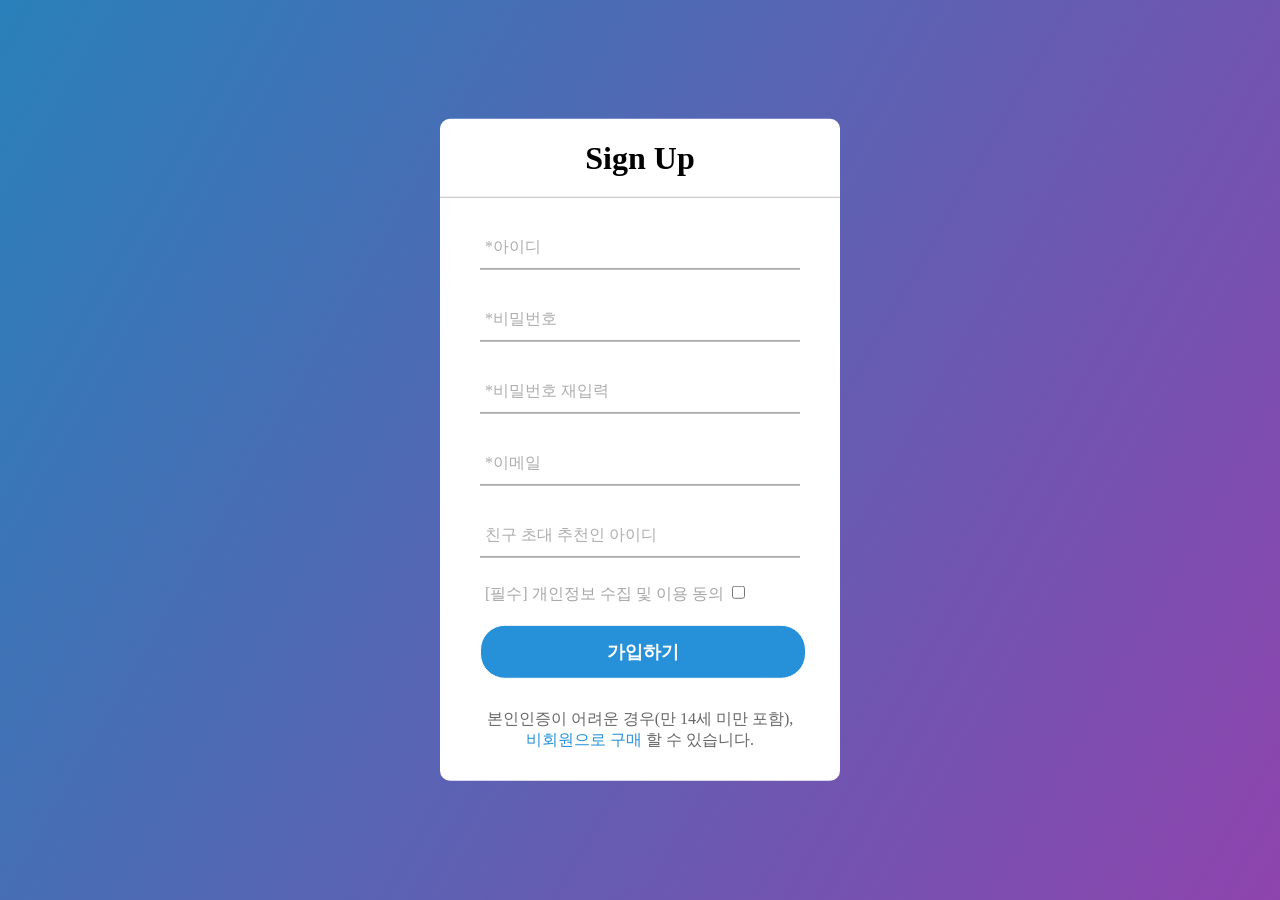
<file: 회원가입/회원가입.html>
<!DOCTYPE html>
<html lang="en">
  <head>
    <meta charset="UTF-8" />
    <meta http-equiv="X-UA-Compatible" content="IE=edge" />
    <meta name="viewport" content="width=device-width, initial-scale=1.0" />
    <title>상원쇼핑몰</title>
    <style>
      body {
        margin: 0;
        padding: 0;
        background: linear-gradient(120deg, #2980b9, #8e44ad);
        height: 100vh;
        overflow: hidden;
        box-sizing: border-box;
      }

      .container {
        position: absolute;
        top: 50%;
        left: 50%;
        transform: translate(-50%, -50%);
        width: 400px;
        background: white;
        border-radius: 10px;
      }

      .container h1 {
        text-align: center;
        padding: 0 0 20px 0;
        border-bottom: 1px solid silver;
      }

      .login-form {
        padding: 0 40px;
      }

      .txt-field {
        position: relative;
        border-bottom: 2px solid #adadad;
        margin: 30px 0;
      }

      .txt-field input {
        width: 100%;
        padding: 0 5px;
        height: 40px;
        font-size: 16px;
        border: none;
        outline: none;
      }

      .txt-field input:focus ~ label,
      .txt-field input:valid ~ label {
        top: -5px;
        color: #2691d9;
        transition: 0.5s;
        font-size: 13px;
      }

      .txt-field label {
        position: absolute;
        top: 50%;
        left: 5px;
        color: #adadad;
        transform: translateY(-50%);
        font-size: 16px;
        pointer-events: none;
      }

      .pass {
        margin: -5px 0 20px 5px;
        color: #a6a6a6;
        cursor: pointer;
      }

      .pass:hover {
        text-decoration: underline;
      }

      .login-btn {
        width: 100%;
        height: 50px;
        border: 1px solid;
        background: #2691d9;
        border-radius: 25px;
        font-size: 18px;
        text-align: center;
        color: white;
        font-weight: 700;
        cursor: pointer;
        outline: none;
      }

      .signup-link {
        margin: 30px 0;
        text-align: center;
        font-size: 16px;
        color: #666666;
      }

      .signup-link a {
        color: #2691d9;
        text-decoration: none;
      }

      .signup-link a:hover {
        text-decoration: underline;
      }
      .login-btn:hover {
        transition: 1s;
        background-color: #fff;
        color: #2691d9;
      }
    </style>
  </head>
  <body>
    <div class="container">
      <h1>Sign Up</h1>
      <div class="login-form">
        <div class="txt-field">
          <input id="userId" type="text" required />
          <label>*아이디</label>
        </div>
        <div class="txt-field">
          <input id="userPassword" type="password" required />
          <label>*비밀번호</label>
        </div>
        <div class="txt-field">
          <input id="userRePassword" type="password" required />
          <label>*비밀번호 재입력</label>
        </div>
        <div class="txt-field">
          <input id="userEmail" type="email" required />
          <label>*이메일</label>
        </div>
        <div class="txt-field">
          <input id="friendId" type="email" required />
          <label>친구 초대 추천인 아이디</label>
        </div>
        <div class="pass">
          <label for="login-status">[필수] 개인정보 수집 및 이용 동의</label>
          <input type="checkbox" id="login-status" value="stay" />
        </div>
        <input
          class="login-btn"
          type="butten"
          value="가입하기"
          onclick="doJoin()"
        />
        <div class="signup-link">
          본인인증이 어려운 경우(만 14세 미만 포함),
          <a href="#" onclick="doClick();">비회원으로 구매</a> 할 수 있습니다.
        </div>
      </div>
    </div>
    <script
      src="https://code.jquery.com/jquery-3.6.1.js"
      integrity="sha256-3zlB5s2uwoUzrXK3BT7AX3FyvojsraNFxCc2vC/7pNI="
      crossorigin="anonymous"
    ></script>
    <script>
      /*
        난이도 하 (문제 1 ~ 5번 조건 불일치 시 alert 출력)
        문제1. 아이디는 5글자 - 11자입니다. 
        문제2. 비밀번호는 최소 8자 입니다.
        문제3. 비밀번호와 비밀번호재입력은 일치해야 합니다.
        문제4. 아이디 부터 이메일까지는 필수입력란 입니다.
        문제5. 개인정보 수집 및 이용동의는 체크해야 합니다. 
        문제6. 비회원으로 구매 클릭 시 "서비스 점검 중 입니다." alert 출력

        난이도 중
        문제1. 이메일은 gmail.com , naver.com , hanmail.net만 사용가능 합니다.
        다른 이메일을 입력하면 "사용할 수 없는 이메일입니다." alert 출력
        문제2. 아이디의 모든 대문자를 대응되는 소문자로 치환합니다. ex) HYUNSANGWON -> hyunsangwon

        모든 조건 만족하면 "신규회원가입완료 500포인트 지급!" alert 출력
        */

      // 쌤 답안
      let doJoin = () => {
        //제이쿼리로 값 가져오기
        let userId = $('#userId').val();
        //1번 아이디는 5글자 - 11자입니다.
        if (userId.length < 5 || userId.length > 11) {
          alert('아이디는 5글자 - 11자입니다.');
          $('#userId').focus();
          return false;
        }
        //문제2. 비밀번호는 최소 8자 입니다.
        let userPassword = $('#userPassword').val();
        let userRePassword = $('#userRePassword').val();
        if (userPassword.length < 8) {
          alert('최소 8자 입니다.');
          $('#userPassword').focus();
          return false;
        }
        if (userRePassword.length < 8) {
          alert('최소 8자 입니다.');
          $('#userRePassword').focus();
          return false;
        }
        //문제3. 비밀번호와 비밀번호재입력은 일치해야 합니다.
        if (userPassword !== userRePassword) {
          alert('비밀번호가 서로 달라용~ 😡');
          return false;
        }
        //문제4. 아이디 부터 이메일까지는 필수입력란 입니다.
        if (userId === '') {
          alert('값을 입력하세요! 😢');
          $('#userId').focus();
          return false;
        }
        if (userPassword === '') {
          alert('값을 입력하세요! 😢');
          $('#userPassword').focus();
          return false;
        }
        if (userRePassword === '') {
          alert('값을 입력하세요! 😢');
          $('#userRePassword').focus();
          return false;
        }
        let userEmail = $('#userEmail').val();
        if (userEmail === '') {
          alert('값을 입력하세요! 😢');
          $('#userEmail').focus();
          return false;
        }
        //문제5. 개인정보 수집 및 이용동의는 체크해야 합니다.
        let loginStatus = $('#login-status').is(':checked');
        if (!loginStatus) {
          alert('개인정보 수집 및 이용동의는 체크해야 합니다. ');
          $('#login-status').focus();
          return false;
        }

        //문제1. 이메일은 gmail.com , naver.com , hanmail.net만 사용가능 합니다.
        //다른 이메일을 입력하면 "사용할 수 없는 이메일입니다." alert 출력
        const EMAIL = ['gmail.com', 'naver.com', 'hanmail.net'];
        let inputEmail = userEmail.split('@');
        let count = 0;

        for (let i = 0; i < EMAIL.length; i++) {
          if (inputEmail[1] === EMAIL[i]) {
            ++count;
          }
        }

        if (count <= 0) {
          alert('사용할 수 없는 이메일입니다.');
          return false;
        }
        // 문제2. 아이디의 모든 대문자를 대응되는 소문자로 치환합니다. ex) HYUNSANGWON -> hyunsangwon
        console.log(userId.toLowerCase());

        alert('회원가입 완료 🎉🎊🎈');
      };

      let doClick = () => {
        alert('서비스 점검 중 입니다.');
      };
    </script>
  </body>
</html>
</file>
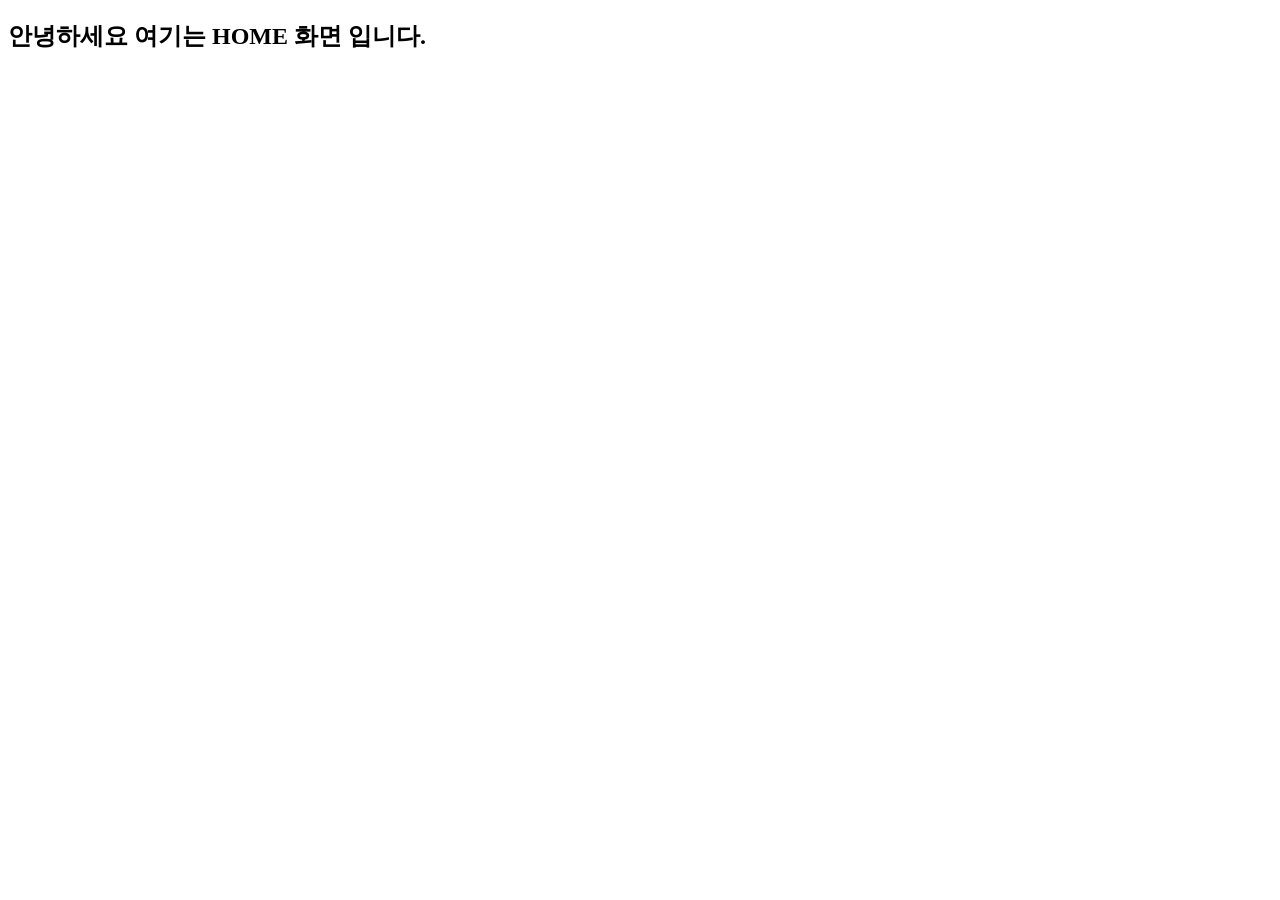
<file: demo/src/main/resources/templates/home.html>
<!DOCTYPE html>
<html>
<head>
<meta charset="UTF-8">
<title>Insert title here</title>
</head>
<body>
	<h2>안녕하세요 여기는 HOME 화면 입니다.</h2>
</body>
  <script src="https://code.jquery.com/jquery-3.6.1.js"
    integrity="sha256-3zlB5s2uwoUzrXK3BT7AX3FyvojsraNFxCc2vC/7pNI="
    crossorigin="anonymous"></script>
<script type="text/javascript">
	kkk();
	
	function kkk(){
		$.ajax({
	    	url: 'http://192.168.0.41:8080/home',
	    	type: 'GET',
	    	dataType: 'json',
		    success: function (response) {
		        	console.log(response);
		    }
	    });
	    
	}

</script>
</html>
</file>
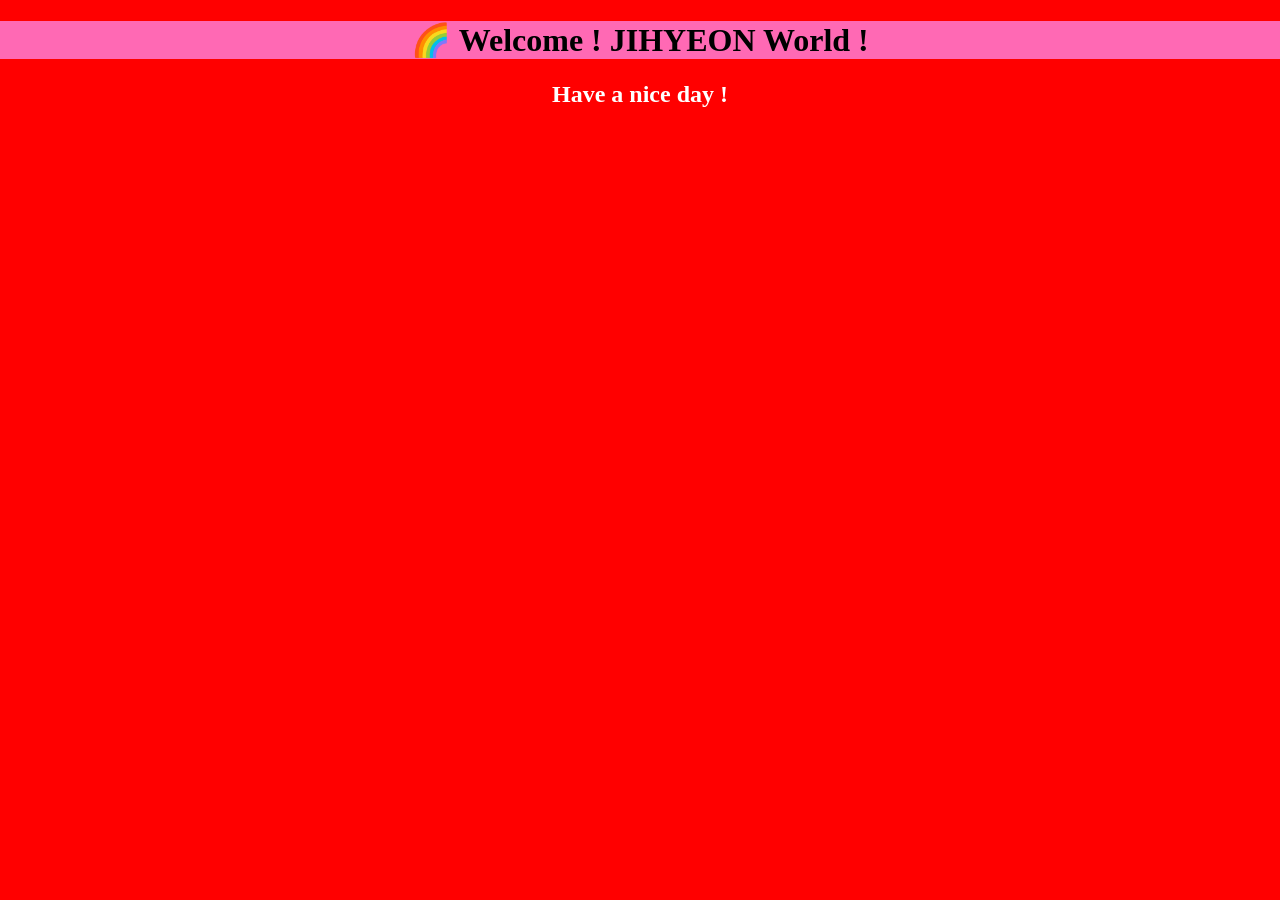
<file: demo/src/main/resources/templates/jihyeon.html>
<!DOCTYPE html>
<html>
<head>
<meta charset="UTF-8">
<title>Insert title here</title>
<style>
body{
	margin: 0;
	padding: 0;
	box-sizing: border-box;
	text-align: center;
	}
	body{
	background: red;
	}
	h1{
	background: hotpink;
	}
	h2{
	color: white;
	}
</style>
</head>
<body>
	<h1> 🌈 Welcome ! JIHYEON World ! </h1>
	<h2> Have a nice day ! </h2>
</body>
</html>
</file>
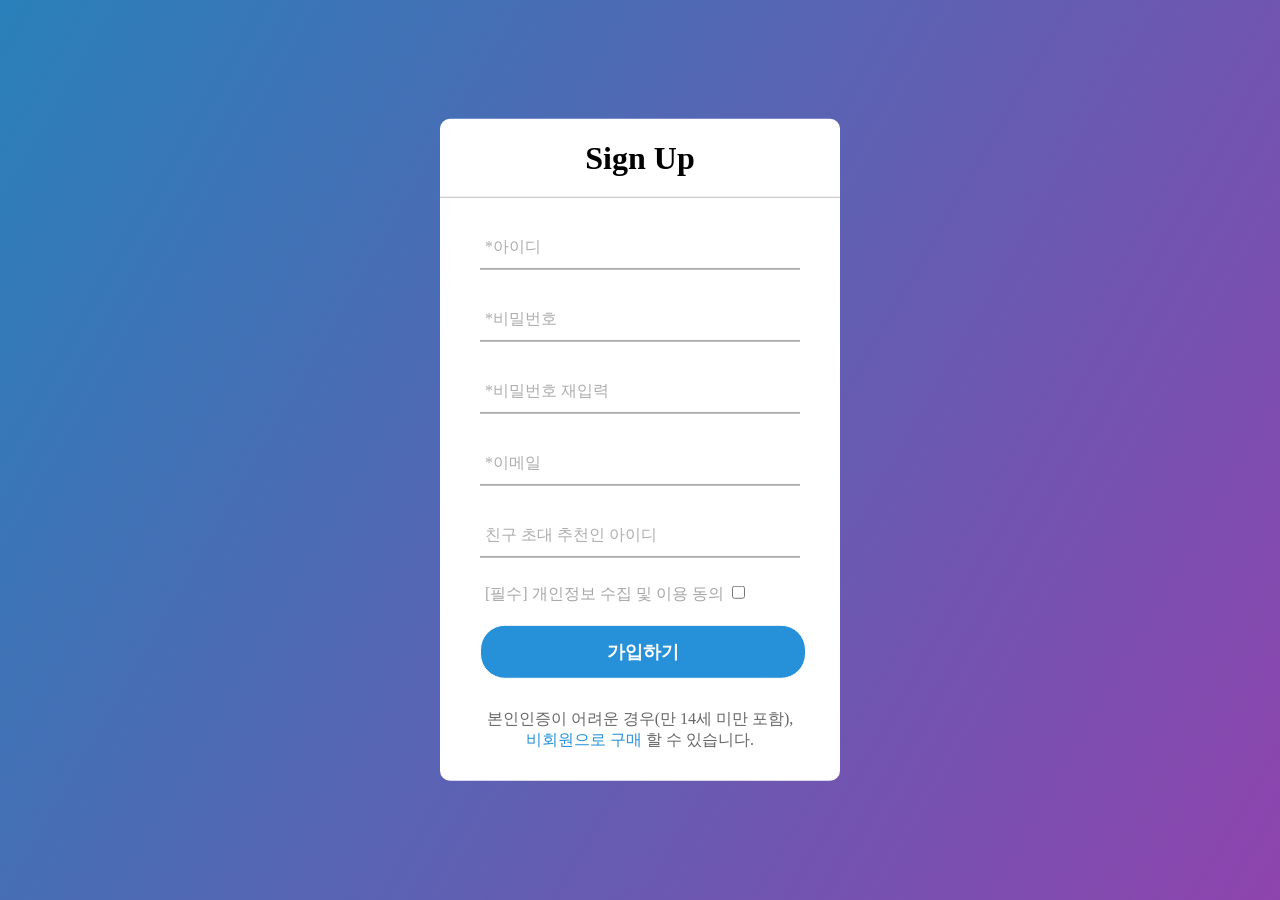
<file: demo/src/main/resources/templates/login.html>
<!DOCTYPE html>
<html lang="en">
  <head>
    <meta charset="UTF-8" />
    <meta http-equiv="X-UA-Compatible" content="IE=edge" />
    <meta name="viewport" content="width=device-width, initial-scale=1.0" />
    <title>상원쇼핑몰</title>
    <style>
    body {
    margin: 0;
    padding: 0;
    background: linear-gradient(120deg, #2980b9, #8e44ad);
    height: 100vh;
    overflow: hidden;
    box-sizing: border-box;
    }

    .container {
    position: absolute;
    top: 50%;
    left: 50%;
    transform: translate(-50%, -50%);
    width: 400px;
    background: white;
    border-radius: 10px;
    }

    .container h1 {
    text-align: center;
    padding: 0 0 20px 0;
    border-bottom: 1px solid silver;
    }

    .login-form {
    padding: 0 40px;
    }

    .txt-field {
    position: relative;
    border-bottom: 2px solid #adadad;
    margin: 30px 0;
    }

    .txt-field input {
    width: 100%;
    padding: 0 5px;
    height: 40px;
    font-size: 16px;
    border: none;
    outline: none;
    }

    .txt-field input:focus ~ label,
    .txt-field input:valid ~ label {
    top: -5px;
    color: #2691d9;
    transition: 0.5s;
    font-size: 13px;
    }

    .txt-field label {
    position: absolute;
    top: 50%;
    left: 5px;
    color: #adadad;
    transform: translateY(-50%);
    font-size: 16px;
    pointer-events: none;
    }

    .pass {
    margin: -5px 0 20px 5px;
    color: #a6a6a6;
    cursor: pointer;
    }

    .pass:hover {
    text-decoration: underline;
    }

    .login-btn {
    width: 100%;
    height: 50px;
    border: 1px solid;
    background: #2691d9;
    border-radius: 25px;
    font-size: 18px;
    text-align: center;
    color: white;
    font-weight: 700;
    cursor: pointer;
    outline: none;
    }

    .signup-link {
    margin: 30px 0;
    text-align: center;
    font-size: 16px;
    color: #666666;
    }

    .signup-link a {
    color: #2691d9;
    text-decoration: none;
    }

    .signup-link a:hover {
    text-decoration: underline;
    }
    .login-btn:hover{
      transition: 1s;
      background-color: #fff;
      color: #2691d9;
    }
    </style>
  </head>
  <body>
    <div class="container">
      <h1>Sign Up</h1>
      <div class="login-form">
        <div class="txt-field">
          <input id="userId" type="text" required />
          <label>*아이디</label>
        </div>
        <div class="txt-field">
          <input id="userPassword" type="password" required />
          <label>*비밀번호</label>
        </div>
        <div class="txt-field">
            <input id="userRePassword" type="password" required />
            <label>*비밀번호 재입력</label>
        </div>
        <div class="txt-field">
            <input id="userEmail" type="email" required />
            <label>*이메일</label>
        </div>
        <div class="txt-field">
            <input id="friendId" type="email" required />
            <label>친구 초대 추천인 아이디</label>
        </div>
        <div class="pass">
          <label for="login-status">[필수] 개인정보 수집 및 이용 동의</label>
          <input type="checkbox" id="login-status" value="stay" />
        </div>
        <input class="login-btn" type="butten" value="가입하기" onclick="doJoin()"/>
        <div class="signup-link">본인인증이 어려운 경우(만 14세 미만 포함), <a href="#" onclick="doClick();">비회원으로 구매</a> 할 수 있습니다.</div>
      </div>
    </div>
    <script src="https://code.jquery.com/jquery-3.6.1.js"
    integrity="sha256-3zlB5s2uwoUzrXK3BT7AX3FyvojsraNFxCc2vC/7pNI="
    crossorigin="anonymous"></script>
    <script>
        /*
        난이도 하 (문제 1 ~ 5번 조건 불일치 시 alert 출력)
        문제1. 아이디는 5글자 - 11자입니다. 
        문제2. 비밀번호는 최소 8자 입니다.
        문제3. 비밀번호와 비밀번호재입력은 일치해야 합니다.
        문제4. 아이디 부터 이메일까지는 필수입력란 입니다.
        문제5. 개인정보 수집 및 이용동의는 체크해야 합니다. 
        문제6. 비회원으로 구매 클릭 시 "서비스 점검 중 입니다." alert 출력

        난이도 중
        문제1. 이메일은 gmail.com , naver.com , hanmail.net만 사용가능 합니다.
        다른 이메일을 입력하면 "사용할 수 없는 이메일입니다." alert 출력
        문제2. 아이디의 모든 대문자를 대응되는 소문자로 치환합니다. ex) HYUNSANGWON -> hyunsangwon

        모든 조건 만족하면 "신규회원가입완료 500포인트 지급!" alert 출력
        */
      let doJoin = () => {
        //제이쿼리로 값 가져오기
        let userId = $('#userId').val();
        //1번 아이디는 5글자 - 11자입니다. 
        if(userId.length < 5 || userId.length > 11){
          alert('아이디는 5글자 - 11자입니다.');
          $('#userId').focus();
          return false;
        }
        //문제2. 비밀번호는 최소 8자 입니다.
        let userPassword = $('#userPassword').val();
        let userRePassword = $('#userRePassword').val();
        if(userPassword.length < 8){
          alert('최소 8자 입니다.');
          $('#userPassword').focus();
          return false;
        }
        if(userRePassword.length < 8){
          alert('최소 8자 입니다.');
          $('#userRePassword').focus();
          return false;
        }
        //문제3. 비밀번호와 비밀번호재입력은 일치해야 합니다.
        if(userPassword !== userRePassword){
          alert('비밀번호가 서로 달라용~ 😡');
          return false;
        }
        //문제4. 아이디 부터 이메일까지는 필수입력란 입니다.
        if(userId === ''){
          alert('값을 입력하세요! 😢');
          $('#userId').focus();
          return false;
        }
        if(userPassword === ''){
          alert('값을 입력하세요! 😢');
          $('#userPassword').focus();
          return false;
        }
        if(userRePassword === ''){
          alert('값을 입력하세요! 😢');
          $('#userRePassword').focus();
          return false;
        }
        let userEmail = $('#userEmail').val();
        if(userEmail === ''){
          alert('값을 입력하세요! 😢');
          $('#userEmail').focus();
          return false;
        }
        //문제5. 개인정보 수집 및 이용동의는 체크해야 합니다. 
        let loginStatus = $('#login-status').is(":checked");
        if(!loginStatus){
          alert('개인정보 수집 및 이용동의는 체크해야 합니다. ');
          $('#login-status').focus();
          return false;
        }

        //문제1. 이메일은 gmail.com , naver.com , hanmail.net만 사용가능 합니다.
        //다른 이메일을 입력하면 "사용할 수 없는 이메일입니다." alert 출력
        const EMAIL = ['gmail.com', 'naver.com', 'hanmail.net'];
        let inputEmail = userEmail.split("@");
        let count = 0;

        for(let i=0; i<EMAIL.length; i++){
          if(inputEmail[1] === EMAIL[i]){
            ++count;
          }
        }

        if(count <= 0 ){
          alert('사용할 수 없는 이메일입니다.');
          return false;
        }
        // 문제2. 아이디의 모든 대문자를 대응되는 소문자로 치환합니다. ex) HYUNSANGWON -> hyunsangwon
        console.log(userId.toLowerCase());
        alert('회원가입 완료 🎉🎊🎈');
		
        var jsonData = {
        	"userId" : userId,
        	"userPassword" : userPassword,
        	"userEmail" : userEmail
        };
        
        //AJAX 호출!
        $.ajax({
        	url: '/api/v1/join',
        	type: 'POST',
        	contentType: 'application/json', //서버에 json 타입으로 보낼 예정(요청)
        	data : JSON.stringify(jsonData),
        	dataType: 'json',
 	        success: function (response) {
 	        	console.log(response);
 	        }
        });
        
        
      }

      let doClick = () => {
        alert('서비스 점검 중 입니다.');
      }

   </script>
  </body>
</html>
</file>
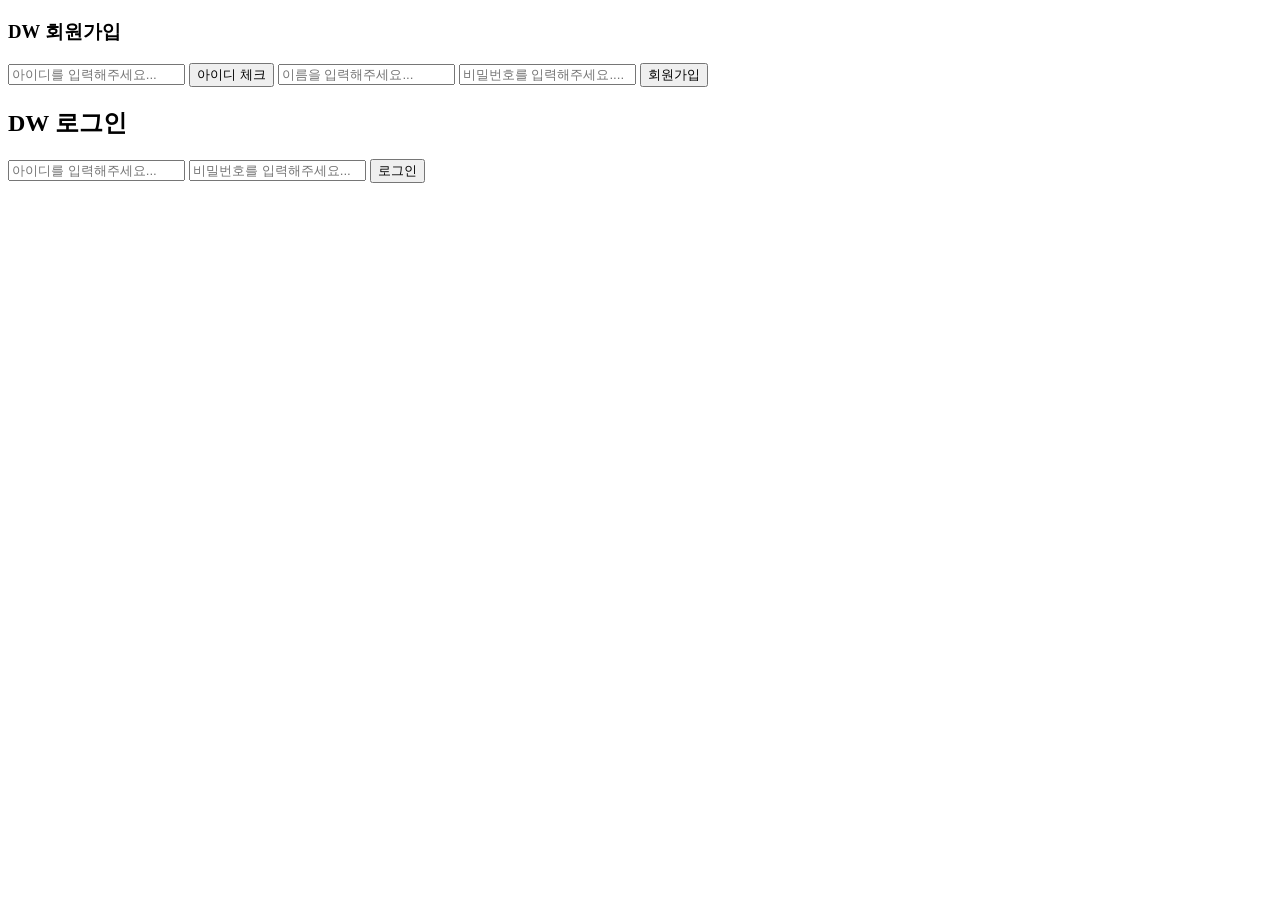
<file: demo/src/main/resources/templates/login3.html>
<!DOCTYPE html>
<html>
<head>
<meta charset="UTF-8" />
<title>Insert title here</title>
</head>
<body>
	<h3>DW 회원가입</h3>
	<input id="userId" type="text" placeholder="아이디를 입력해주세요..." />
	<button type="button" onclick="doCheck()">아이디 체크</button>
	<input id="userName" type="text" placeholder="이름을 입력해주세요..." />
	<input id="userPw" type="password" placeholder="비밀번호를 입력해주세요...." />
	<button type="button" onclick="doJoin()">회원가입</button>

	<h2>DW 로그인</h2>
	<input id="i_userId" type="text" placeholder="아이디를 입력해주세요..." />
	<input id="i_userName" type="password" placeholder="비밀번호를 입력해주세요..." />
	<button type="button" onclick="doLogin()">로그인</button>

</body>
<script src="https://code.jquery.com/jquery-3.6.1.js"
	integrity="sha256-3zlB5s2uwoUzrXK3BT7AX3FyvojsraNFxCc2vC/7pNI="
	crossorigin="anonymous"></script>
<script type="text/javascript">

	var isCheck = false;

	//아이디 중복 체크 : 이미 가입된 아이디 찾기!
	function doCheck(){
		
		var id = $('#userId').val();
		$.ajax({
			url : '/api/v1/users/'+id,
			type : 'GET',
			dataType : 'json',
			success : function(response) {
				//true면 이미 가입한 아이디가 존재!
				if(response){
					alert('이미 가입된 아이디입니다!');
					return false;
				}else{
					alert('사용가능한 아이디입니다!');
					isCheck = true;
					return false;
				}
			}
		});
	}
	
	function doLogin() {
		var id = $('#i_userId').val();
		var pw = $('#i_userName').val();
		var jsonData = {
			"id" : id,
			"pw" : pw
		};
		$.ajax({
			url : '/api/v1/login',
			type : 'POST',
			contentType : 'application/json', //서버에 json 타입으로 보낼 예정(요청)
			data : JSON.stringify(jsonData),
			dataType : 'json',
			success : function(response) {
				if(response.user){
					//페이지 이동 로직구현 예정
					alert(response.name + ' 환영합니다. 🎉🎊🎉🎊');
					location.href = '/users';
				}else{
					alert('아이디 혹은 비밀번호가 틀렸습니다!');
				}
			}
		});
	}

	function doJoin() {
		//자바스크립트를 이용해섯 빈칸 체크하기
		var id = $('#userId').val();
		var name = $('#userName').val();
		var pw = $('#userPw').val();

		if (id === '') {
			alert('아이디를 입력해주세요');
			$('#userId').focus();
			return false;
		}
		if (name === '') {
			alert('이름을 입력해주세요');
			$('#userName').focus();
			return false;
		}
		if (pw === '') {
			alert('비밀번호를 입력해주세요');
			$('#userPw').focus();
			return false;
		}
		//ajax

		var jsonData = {
			"id" : id,
			"name" : name,
			"pw" : pw
		};

		$.ajax({
			url : '/api/v1/users',
			type : 'POST',
			contentType : 'application/json', //서버에 json 타입으로 보낼 예정(요청)
			data : JSON.stringify(jsonData),
			dataType : 'json',
			success : function(response) {
				alert('회원가입 완료 🎉🎉');
				location.reload(); //새로고침
			}
		});

	}
</script>
</html>
</file>
